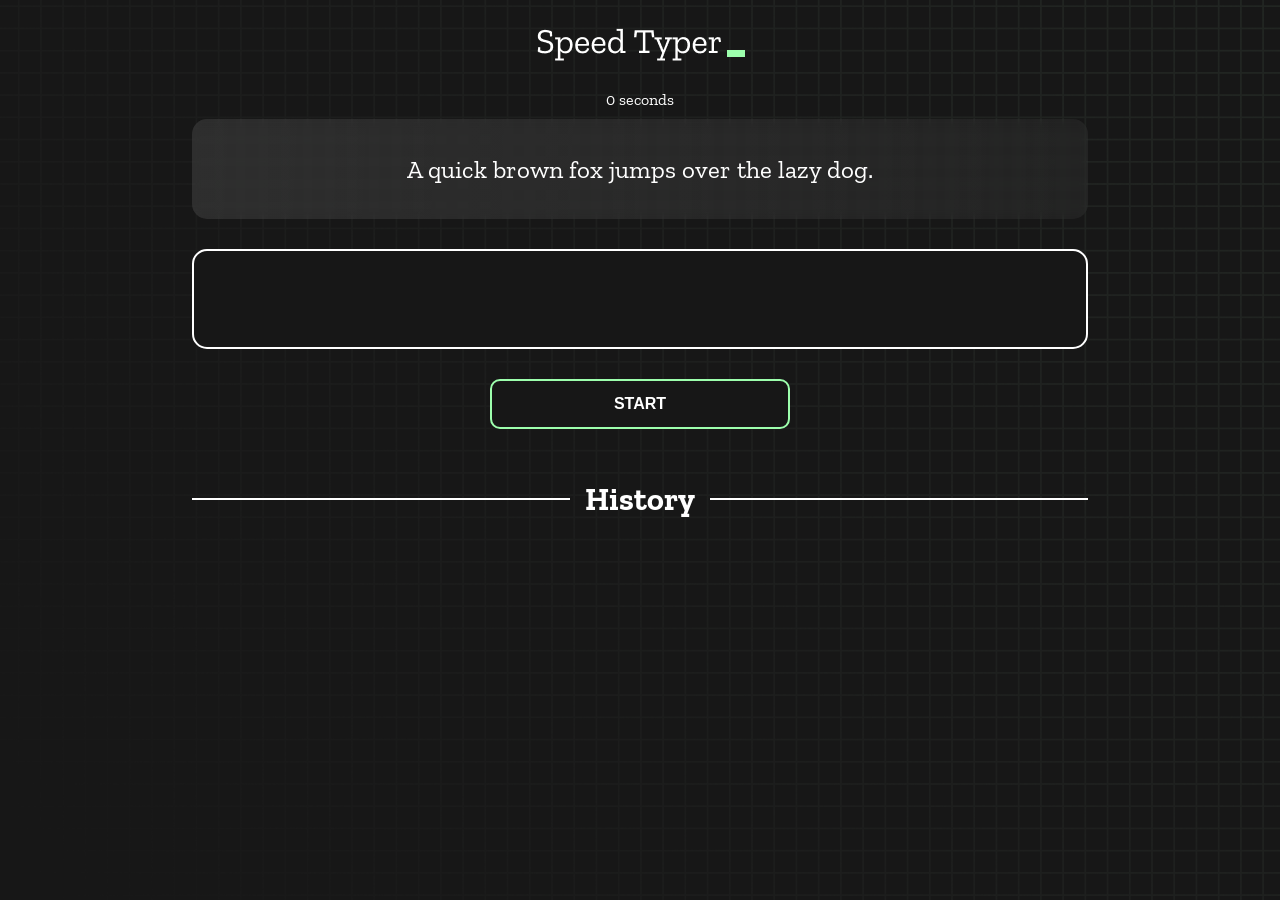
<file: index.html>
<!DOCTYPE html>
<html lang="en">
  <head>
    <meta charset="UTF-8" />
    <meta http-equiv="X-UA-Compatible" content="IE=edge" />
    <meta name="viewport" content="width=device-width, initial-scale=1.0" />
    <title>Speed Monster</title>
    <link rel="stylesheet" href="styles.css" />
    <link rel="preconnect" href="https://fonts.googleapis.com" />
    <link rel="preconnect" href="https://fonts.gstatic.com" crossorigin />
    <link
      href="https://fonts.googleapis.com/css2?family=Zilla+Slab:wght@300;400;500&display=swap"
      rel="stylesheet"
    />
  </head>
  <body>
    <h1 class="title"><img src="./logo.png" /></h1>
    <div id="show-time">0 seconds</div>

    <div class="box-container">
      <div id="question"></div>

      <div id="display" class="inactive">
        
      </div>

      <div class="buttons">
        <button id="starts">START</button>
      </div>

      <div class="divider-container">
        <div class="line"></div>
        <h1 class="title2">History</h1>
        <div class="line"></div>
      </div>
      <div id="histories"></div>
    </div>

    <div id="countdown"></div>
    <div id="modal-background" class="hidden"></div>
    <div id="result" class="hidden"></div>

    <script src="./history.js"></script>
    <script src="./script.js"></script>
  </body>
</html>
</file>
<file: styles.css>
* {
  padding: 0;
  margin: 0;
  box-sizing: border-box;
}

body {
  background-image: url("./bg.png");
  background-size: cover;
  background-position: left top;
  font-family: "Zilla Slab", serif;
}

.box-container {
  width: 70%;
  margin: 0 auto;
}

#question {
  height: 100px;
  display: flex;
  align-items: center;
  justify-content: center;
  color: white;
  font-size: 25px;
  border-radius: 15px;
  background: rgb(255, 255, 255);
  background: linear-gradient(
    92.49deg,
    rgba(255, 255, 255, 0.1) 0.18%,
    rgba(255, 255, 255, 0.05) 99.85%
  );
  backdrop-filter: blur(5px);
  margin-bottom: 30px;
}

#display {
  height: 100px;
  display: flex;
  flex-wrap: wrap;
  align-items: center;
  padding-left: 1rem;
  color: white;
  font-size: 22px;
  background-color: #171717;
  border: 2px solid #9dffad;
  border-radius: 15px;
}
*

#countdown {
  position: fixed;
  height: 100vh;
  width: 100vw;
  background-color: rgba(0, 0, 0, 0.8);
  top: 0;
  left: 0;
  display: flex;
  align-items: center;
  justify-content: center;
  font-size: 3rem;
  color: white;
  display: none;
}
#result {
  position: fixed;
  top: 50%;
  left: 50%;
  transform: translate(-50%, -50%);
  height: 250px;
  width: 400px;
  background-color: #171717;
  outline: none;
  border-radius: 15px;
  border: 2px solid #9dffad;
  color: white;
  text-align: center;
  padding: 2rem;
}
input.input:focus{
  outline: none;
  border: none;
} 
#show-time{
  text-align: center;
  color: white;
  margin: 10px 0;
}
.input {
  /* height: 97px; */
  display: block;
  /* display: flex; */
  /* flex-wrap: wrap; */
  /* align-items: center; */
  padding-left: 0rem;
  color: white;
  font-size: 20px;
  background-color: #171717;
  border: none;
  /* border: 2px solid #9dffad; */
  border-radius: 15px;
  width: 30rem;
}

.green {
  color: #9dffad;
}
.red {
  color: #eb6565;
}
.bold {
  font-weight: 700;
}
.inactive {
  border: 2px solid white !important;
}
.hidden {
  display: none;
}
.title {
  text-align: center;
  color: white;
  margin: 20px 0;
}

.divider-container {
  height: 80px;
  display: flex;
  justify-content: center;
  align-items: center;
  gap: 15px;
  margin: 0 auto;
}

.line {
  height: 2px;
  background: white;
  width: 100%;
}

.title2 {
  color: white;
  display: block;
}

.buttons {
  display: flex;
  justify-content: center;
  margin: 30px 0;
}
button {
  padding: 10px 20px;
  border: none;
  font-size: 16px;
  font-weight: bold;
  width: 300px;
  height: 50px;
  color: white;
  background-color: #171717;
  border-radius: 10px;
  border: 2px solid #9dffad;
  cursor: pointer;
}

#histories {
  display: flex;
  flex-wrap: wrap;
  justify-content: space-around;
}


  .card {
    width: 32%;
    display: flex;
    padding: 50px;
    display: flex;
    justify-content: space-between;
    align-items: center;
    padding: 20px 30px;
    padding-top: 20px;
    padding-right: 15px;
    padding-bottom: 20px;
    padding-left: 15px;
    color: white;
    border-radius: 15px;
    background: rgb(255, 255, 255);
    background: linear-gradient( 92.49deg, rgba(255, 255, 255, 0.1) 0.18%, rgba(255, 255, 255, 0.05) 99.85% );
    backdrop-filter: blur(5px);
    margin-bottom: 30px;
    flex-direction: column;
}

#modal-background {
  background: rgb(255, 255, 255);
  background: linear-gradient(
    92.49deg,
    rgba(255, 255, 255, 0.1) 0.18%,
    rgba(255, 255, 255, 0.05) 99.85%
  );
  backdrop-filter: blur(5px);
  height: 100vh;
  width: 100%;
  position: fixed;
  top: 0;
}

@media only screen and (max-width: 700px) {
  .box-container {
    padding: 0 20px;
    width: 100%;
  }
  .card {
    flex-direction: column;
  }
}
/* only screen and (min-width:769px) */
@media only screen and (max-width:793px){
  .card {
    width: 48%;
    height: auto;
    display: flex;
    flex-direction: column;
    margin: 1%;
}
}
@media only screen and (max-width:530px){
  .card {
    width: 100%;
    height: auto;
    display: flex;
    flex-direction: column;
    margin: 1%;
}

#result {
    position: fixed;
    top: 50%;
    left: 50%;
    transform: translate(-50%, -50%);
    height: 250px;
    width: 400px;
    background-color: #171717;
    outline: none;
    border-radius: 15px;
    border: 2px solid #9dffad;
    color: white;
    text-align: center;
    padding: 2rem;
}
}
</file>
